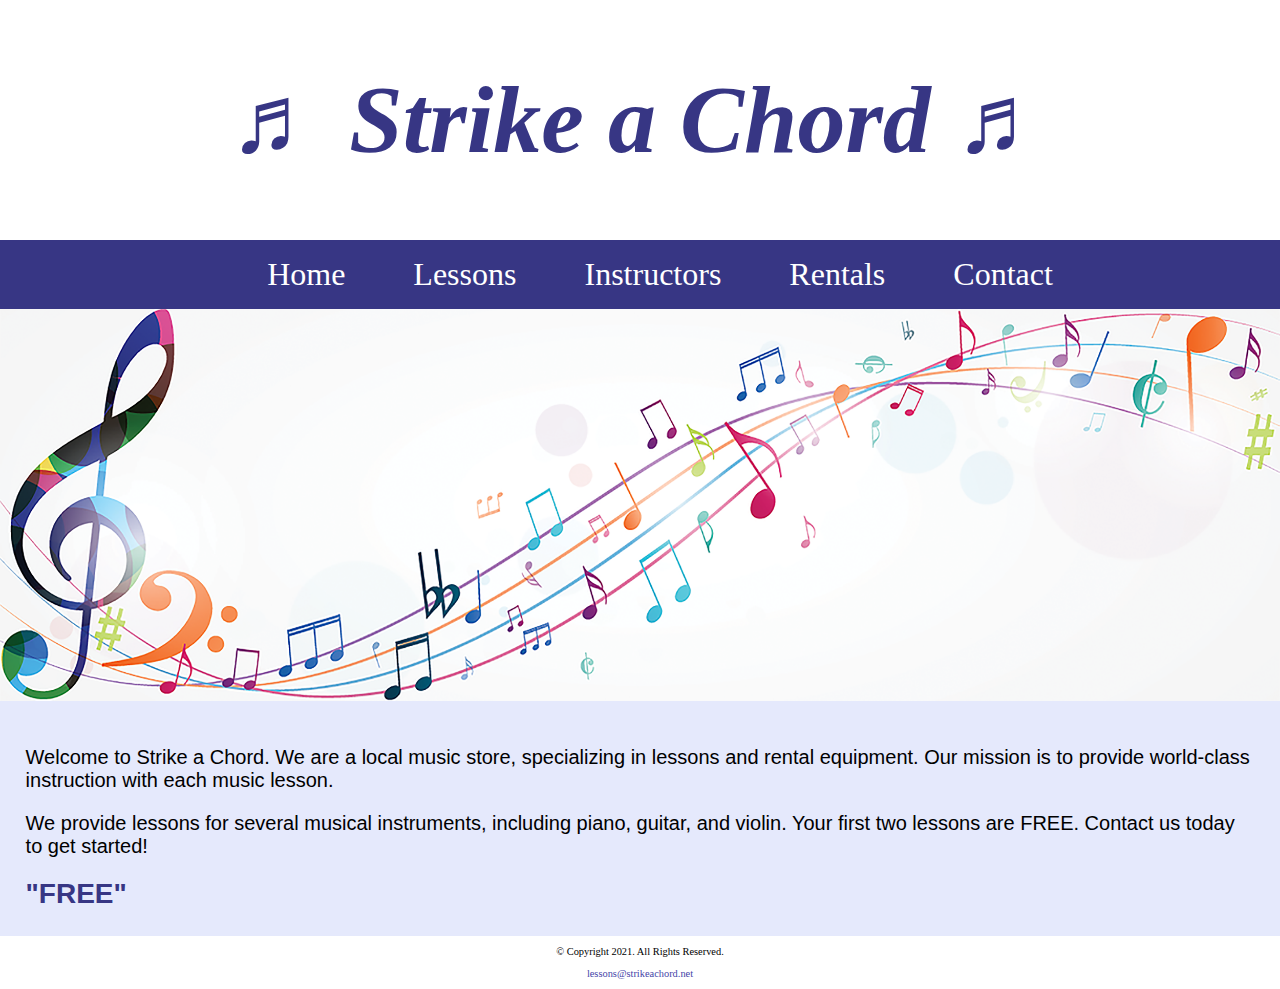
<file: index.html>
<!DOCTYPE html>
<!--
	Student Name: Maria Cruz
	File Name: index.html
	Today's Date: May 7, 2021
 -->
<html lang="en">
<head>
	<title>Strike a Chord: Home Page</title>
	<meta charset="utf-8">
	<link rel="stylesheet" href="css/styles.css">
</head>
<body>

	<header>
		<h1> &#9836; Strike a Chord &#9836; </h1>
	</header>

	<nav>
		<ul>
		  <li><a href="index.html">Home</a></li>
			<li><a href="lessons.html">Lessons</a></li>
			<li><a href="instructors.html">Instructors</a></li>
			<li><a href="rentals.html">Rentals</a></li>
			<li><a href="contact.html">Contact</a></li>
		</ul>
	</nav>

<!--Hero Image-->
	<div id="hero">
		<img src="images/music-notes.png" alt="colorful music notes">
	</div>
	<!-- Use the main area to add the main content to the webpage -->
	<main>

        <div id="intro">

            <p>Welcome to Strike a Chord. We are a local music store, specializing in lessons and rental equipment. Our mission is to provide world-class instruction with each music lesson.</p>

            <p>We provide lessons for several musical instruments, including piano, guitar, and violin. Your first two lessons are FREE. Contact us today to get started!</p>
            <span class = "action">"FREE"</span>
        </div>

	</main>

	<footer>
		<p>&copy; Copyright 2021. All Rights Reserved.</p>
		<p><a href="mailto:lessons@strikeachord.net">lessons@strikeachord.net</a></p>
	</footer>

</body>
</html>
</file>
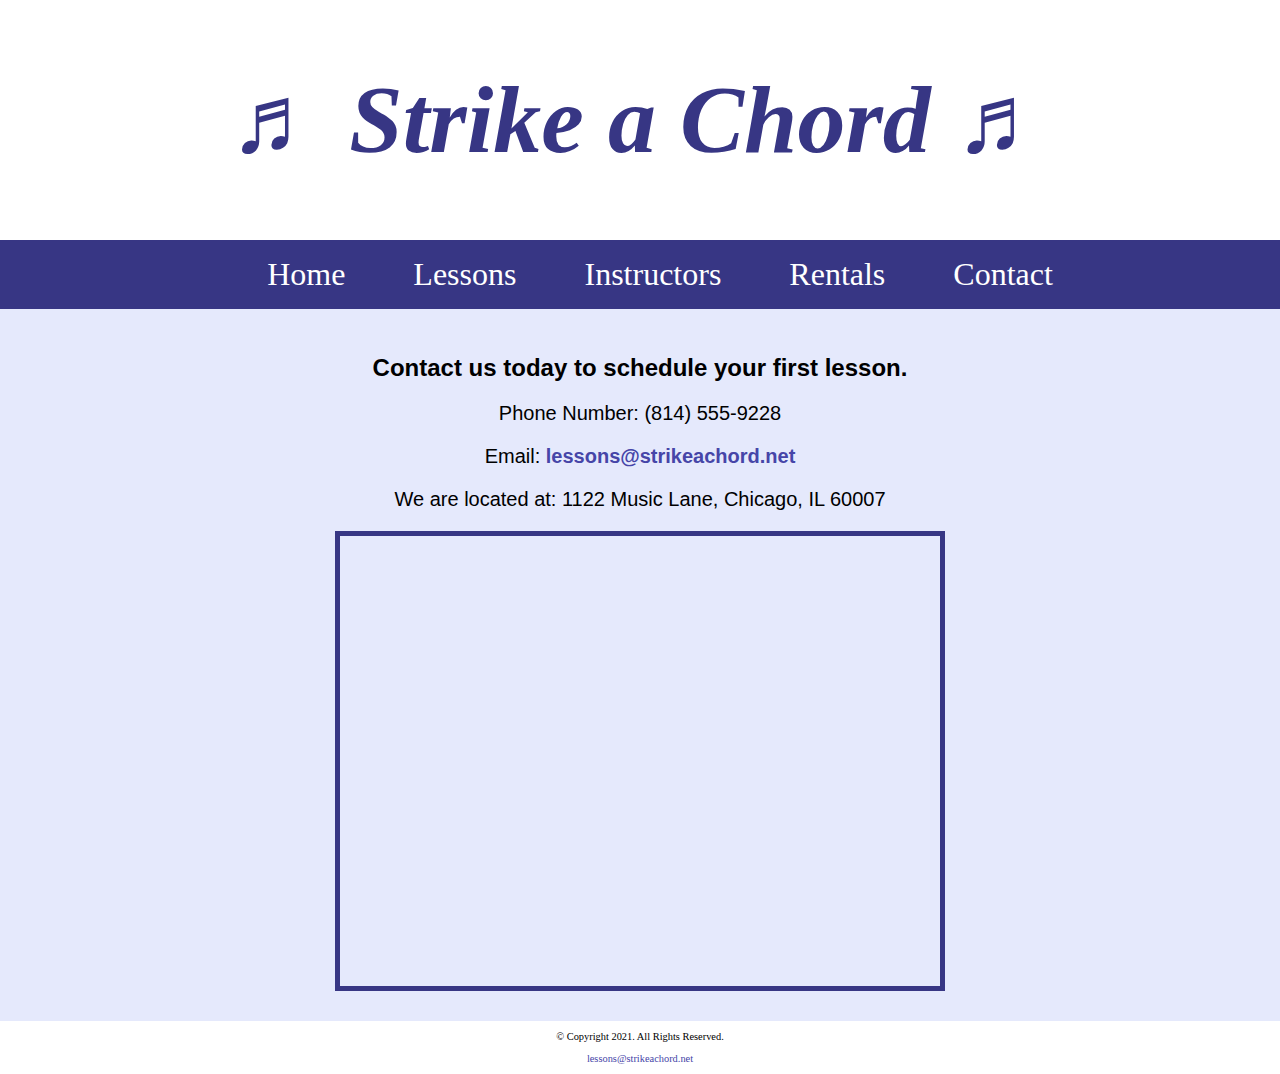
<file: contact.html>
<!DOCTYPE html>
<!--
	Student Name: Maria Cruz
	File Name: contact.html
	Today's Date: May 20, 2021
 -->
<html lang="en">
<head>
	<title>Strike a Chord: Contact</title>
	<meta charset="utf-8">
	<link rel="stylesheet" href="css/styles.css">
</head>
<body>

	<header>
		<h1> &#9836; Strike a Chord &#9836; </h1>
	</header>

	<nav>
		<ul>
			<li><a href="index.html">Home</a></li>
			<li><a href="lessons.html">Lessons</a></li>
			<li><a href="instructors.html">Instructors</a></li>
			<li><a href="rentals.html">Rentals</a></li>
			<li><a href="contact.html">Contact</a></li>
		</ul>
	</nav>

	<!-- Use the main area to add the main content to the webpage -->
	<main>

        <div id="contact">

            <h2>Contact us today to schedule your first lesson.</h2>
            <p>Phone Number: (814) 555-9228</p>
            <p>Email: <a href="mailto:lessons@strikeachord.net">lessons@strikeachord.net</a></p>
            <p>We are located at: 1122 Music Lane, Chicago, IL 60007</p>

            <iframe src="https://www.google.com/maps/embed?pb=!1m18!1m12!1m3!1d380513.7160580949!2d-88.01215278051977!3d41.83339249282865!2m3!1f0!2f0!3f0!3m2!1i1024!2i768!4f13.1!3m3!1m2!1s0x880e2c3cd0f4cbed%3A0xafe0a6ad09c0c000!2sChicago%2C+IL!5e0!3m2!1sen!2sus!4v1558660826146!5m2!1sen!2sus" width="600" height="450" allowfullscreen class="map"></iframe>

        </div>

	</main>

	<footer>
		<p>&copy; Copyright 2021. All Rights Reserved.</p>
		<p><a href="mailto:lessons@strikeachord.net">lessons@strikeachord.net</a></p>
	</footer>

</body>
</html>
</file>
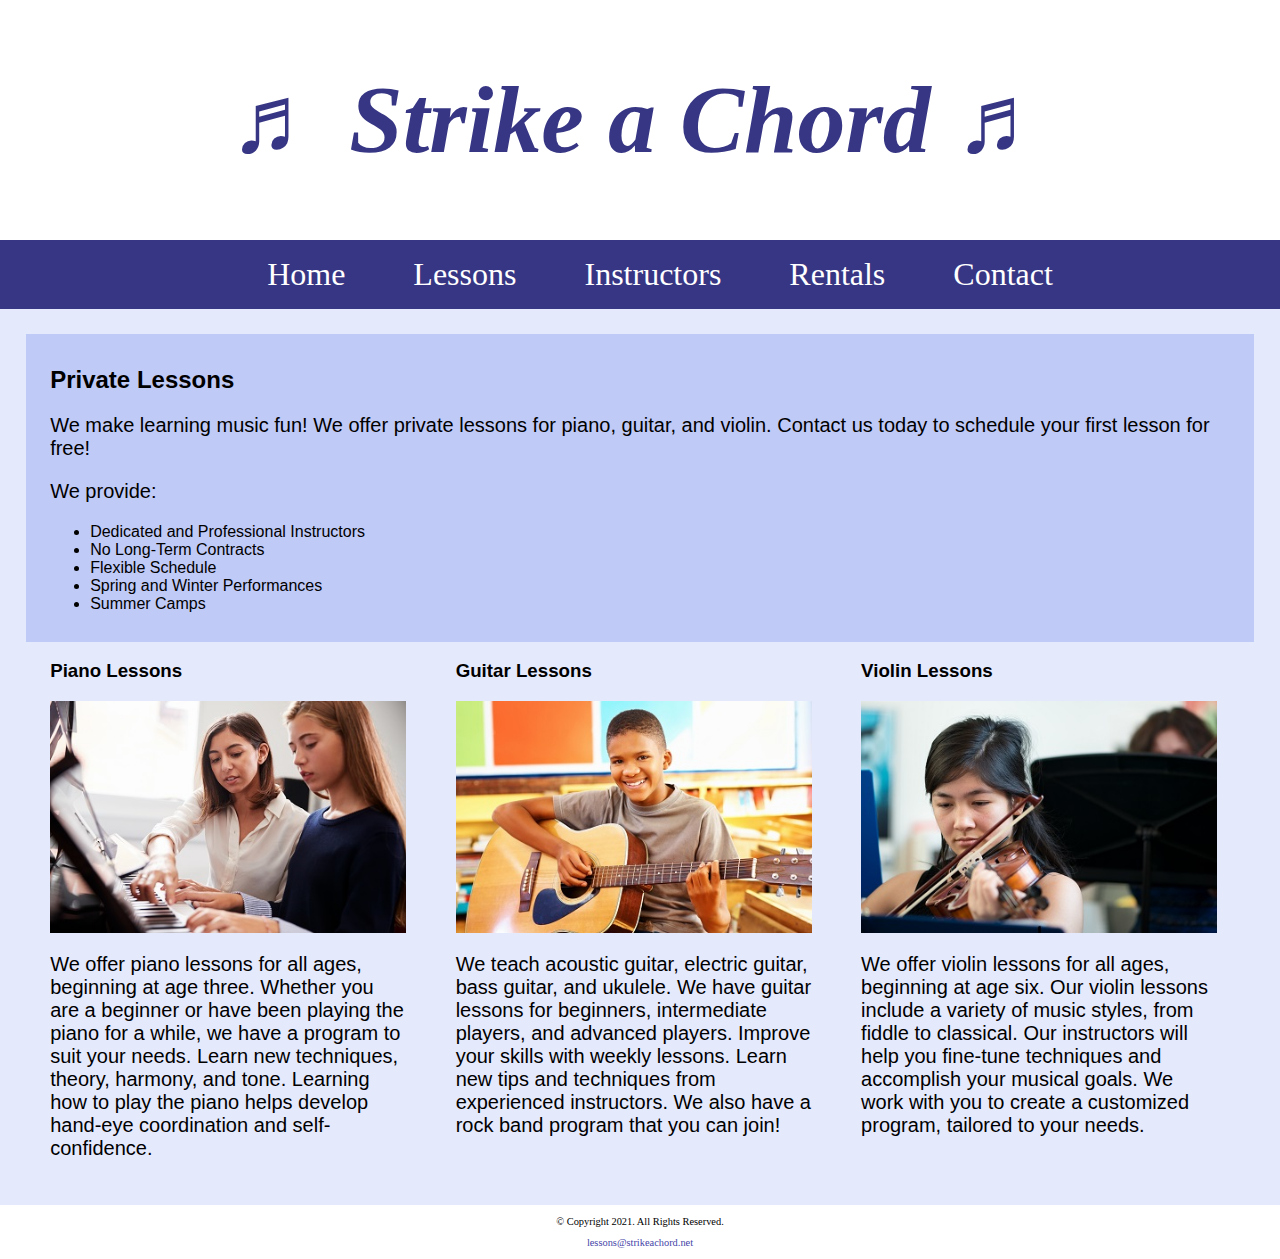
<file: lessons.html>
<!DOCTYPE html>
<!--
	Student Name: Maria Cruz
	File Name: lessons.html
	Today's Date: May 20, 2021
 -->
<html lang="en">
<head>
	<title>Strike a Chord: Lessons</title>
	<meta charset="utf-8">
	<link rel="stylesheet" href="css/styles.css">
</head>
<body>

	<header>
		<h1> &#9836; Strike a Chord &#9836; </h1>
	</header>

	<nav>
		<ul>
			<li><a href="index.html">Home</a></li>
			<li><a href="lessons.html">Lessons</a></li>
			<li><a href="instructors.html">Instructors</a></li>
			<li><a href="rentals.html">Rentals</a></li>
			<li><a href="contact.html">Contact</a></li>
		</ul>
	</nav>

	<!-- Use the main area to add the main content to the webpage -->
	<main>

        <div id="info">

            <h2>Private Lessons</h2>
            <p>We make learning music fun! We offer private lessons for piano, guitar, and violin. Contact us today to schedule your first lesson for free! </p>
            <p>We provide:</p>
            <ul>
                <li>Dedicated and Professional Instructors</li>
                <li>No Long-Term Contracts</li>
                <li>Flexible Schedule</li>
                <li>Spring and Winter Performances</li>
                <li>Summer Camps</li>
            </ul>

        </div>

        <div id="piano">

            <h3>Piano Lessons</h3>
            <img src="images/piano-lesson.jpg" alt="piano teacher and student sitting at a piano">
            <p>We offer piano lessons for all ages, beginning at age three. Whether you are a beginner or have been playing the piano for a while, we have a program to suit your needs. Learn new techniques, theory, harmony, and tone. Learning how to play the piano helps develop hand-eye coordination and self-confidence.</p>

        </div>

        <div id="guitar">

            <h3>Guitar Lessons</h3>
            <img src="images/child-guitar.jpg" alt="child with a smile holding a guitar">
            <p>We teach acoustic guitar, electric guitar, bass guitar, and ukulele. We have guitar lessons for beginners, intermediate players, and advanced players. Improve your skills with weekly lessons. Learn new tips and techniques from experienced instructors. We also have a rock band program that you can join!</p>

        </div>

        <div id="violin">

            <h3>Violin Lessons</h3>
            <img src="images/woman-violin.jpg" alt="woman playing the violin">
            <p>We offer violin lessons for all ages, beginning at age six. Our violin lessons include a variety of music styles, from fiddle to classical. Our instructors will help you fine-tune techniques and accomplish your musical goals. We work with you to create a customized program, tailored to your needs.</p>

        </div>

	</main>

	<footer>
		<p>&copy; Copyright 2021. All Rights Reserved.</p>
		<p><a href="mailto:lessons@strikeachord.net">lessons@strikeachord.net</a></p>
	</footer>

</body>
</html>
</file>
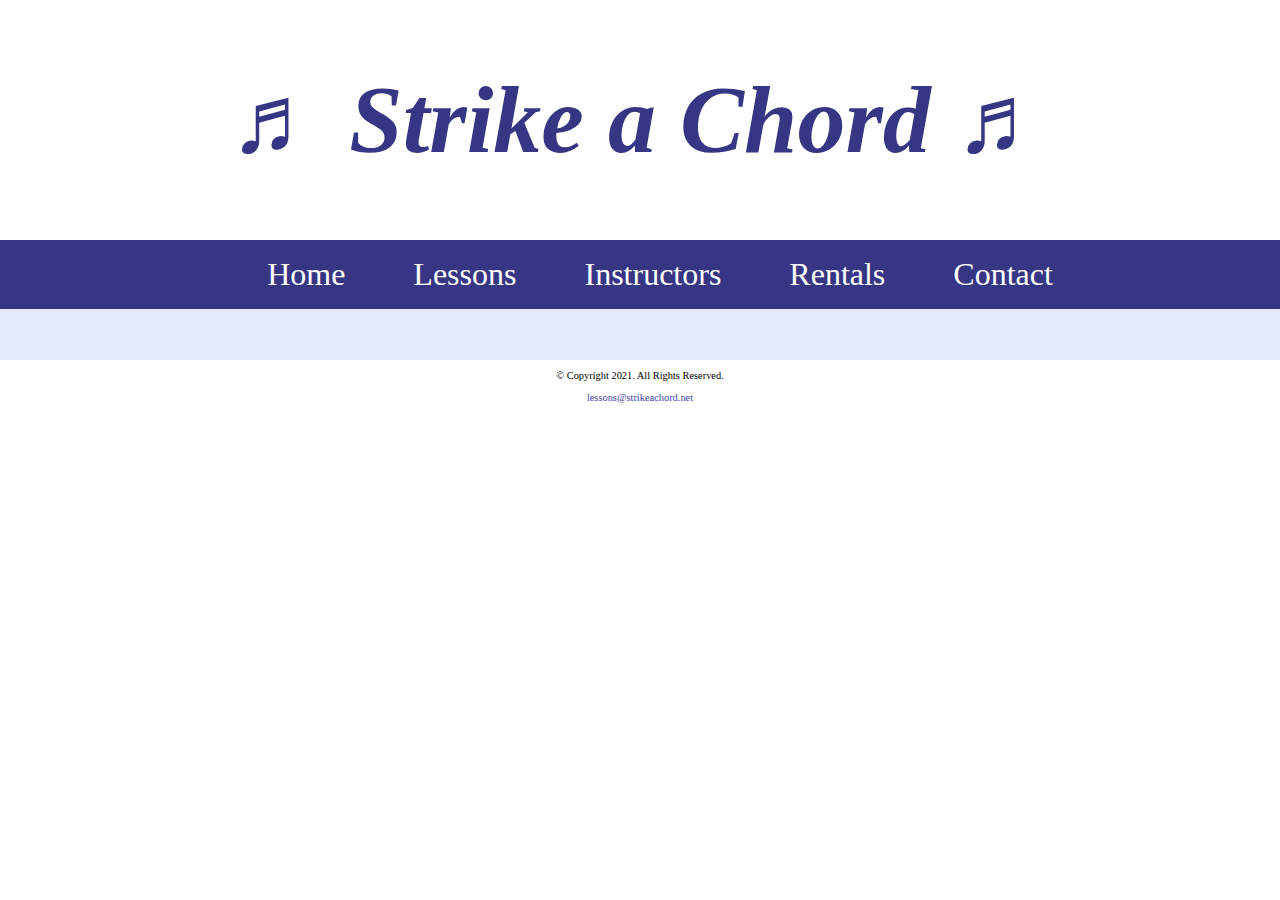
<file: template.html>
<!DOCTYPE html>
<!--
	Student Name: Maria Cruz
	File Name: template.html
	Today's Date: May 7, 2021
 -->
<html lang="en">
<head>
	<title>Strike a Chord: Template</title>
	<meta charset="utf-8">
	<link rel="stylesheet" href="css/styles.css">
</head>
<body>

	<header>
		<h1> &#9836; Strike a Chord &#9836; </h1>
	</header>

	<nav>
		<ul>
		  <li><a href="index.html">Home</a></li>
			<li><a href="lessons.html">Lessons</a></li>
			<li><a href="instructors.html">Instructors</a></li>
			<li><a href="rentals.html">Rentals</a></li>
			<li><a href="contact.html">Contact</a></li>
		</ul>
	</nav>

	<!-- Use the main area to add the main content to the webpage -->
	<main>

        <div>

        </div>

	</main>

	<footer>
		<p>&copy; Copyright 2021. All Rights Reserved.</p>
		<p><a href="mailto:lessons@strikeachord.net">lessons@strikeachord.net</a></p>
	</footer>

</body>
</html>
</file>
<file: css/styles.css>
/*
Author: Huzzein Adebiyi
Date: 09/13/22
File name: styles.class
*/

/*CSS Reset*/
body, header, nav, main, footer, img h1{
  margin: 0;
  padding: 0;
  border: 0;
}

/*  Style rule for images*/
img{
  max-width: 100%;
  display: block;
}

/*Style rule for header */
header{
  text-align: center;
  font-size: 3em;
  color: #373684;
}

header h1{
  font-style: italic;
}

/*Style rules for navigation area */
nav{
  background-color: #373684;
}

nav ul{
  list-style-type: none;
  margin: 0;
  text-align: center;
}

nav li{
  display: inline-block;
  font-size: 2em;
}

nav li a{
  display: block;
  color: #fff;
  text-align: center;
  padding: 0.5em 1em;
  text-decoration: none;
}

/*Style rules for main content */
main{
  padding: 2%;
  background-color: #e5e9fc;
  overflow: auto;
  font-family: Verdana, Arial, sans-serif;
}

main p{
  font-size: 1.25em;
}

.action{
  font-size: 1.75em;
  color: #373684;
  font-weight: bold;
}

#piano, #guitar, #violin{
  width: 29%;
  float: left;
  margin: 0 2%;
}

#info{
  clear: left;
  background-color: #c0caf7;
  padding: 1% 2%;
}

#contact{
  text-align: center;
}

#contact a{
  color: #4645a8;
  text-decoration:none;
  font-weight: bold;
}

.map{
  border: 5px solid #373684;
}

/*Style rules for footer content */
footer{
  text-align: center;
  font-size: 0.65em;
  clear: left;
}

footer a{
  color: #4645a8;
  text-decoration: none;
}
</file>
